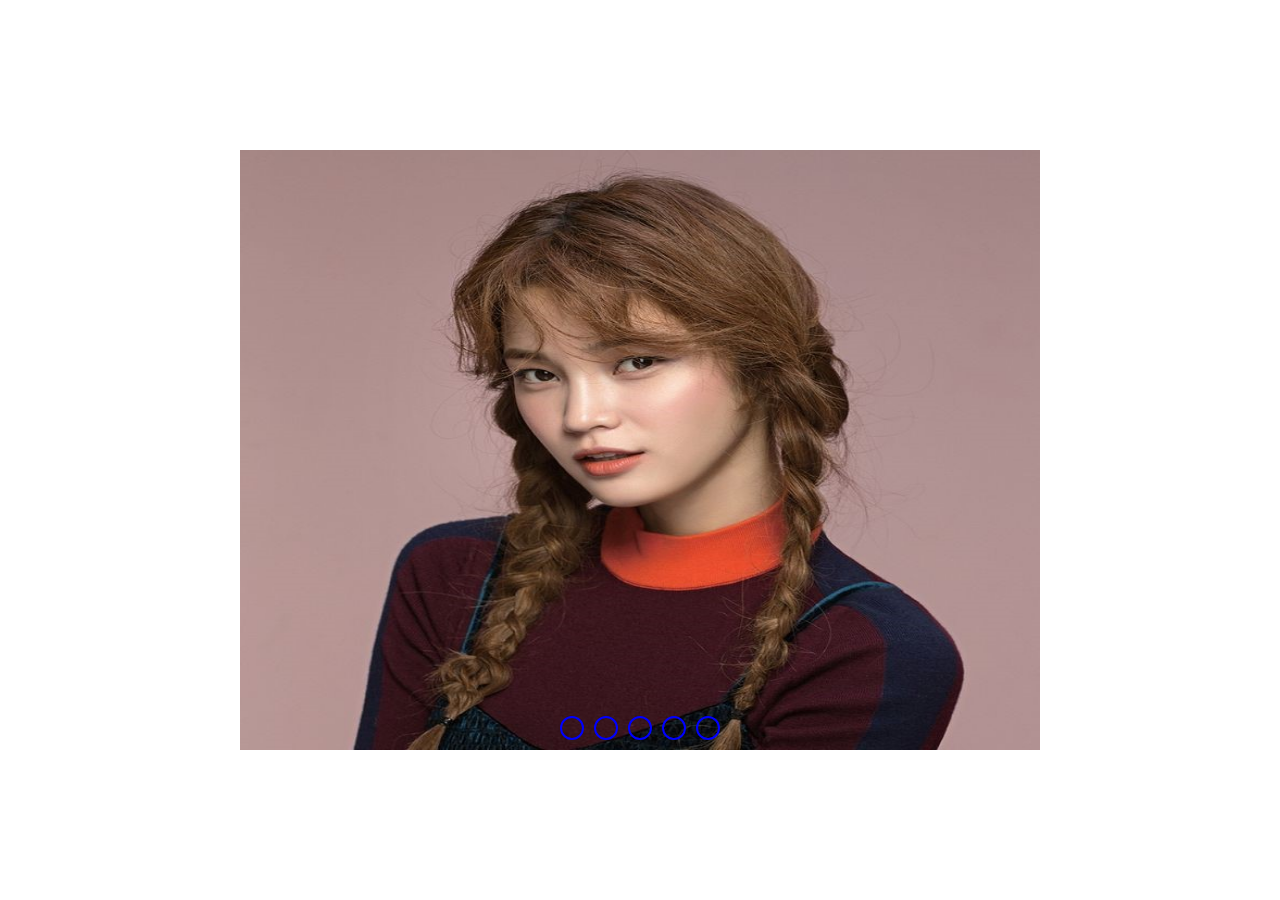
<file: index.html>
<!DOCTYPE html>
<html lang="en">
<head>
    <meta charset="UTF-8">
    <meta name="viewport" content="width=device-width, initial-scale=1.0">
    <link rel="stylesheet" href="style.css">
    <title>Document</title>
</head>
<body>
    <div class="slider">
        <input type="radio" name="slider" id="m1" checked>
        <input type="radio" name="slider" id="m2" checked>
        <input type="radio" name="slider" id="m3" checked>
        <input type="radio" name="slider" id="m4" checked>
        <input type="radio" name="slider" id="m5" checked>
        <div class="slides">
            <img src="assets/img1.jpeg" alt="m1">
            <img src="assets/img2.jpeg" alt="m1">
            <img src="assets/img3.jpeg" alt="m1">
            <img src="assets/img4.jpeg" alt="m1">
            <img src="assets/img5.jpeg" alt="m1">
        </div>
        <div class="navigation">
            <label for="m1"></label>
            <label for="m2"></label>
            <label for="m3"></label>
            <label for="m4"></label>
            <label for="m5"></label>
        </div>
    </div>
</body>
</html>
</file>
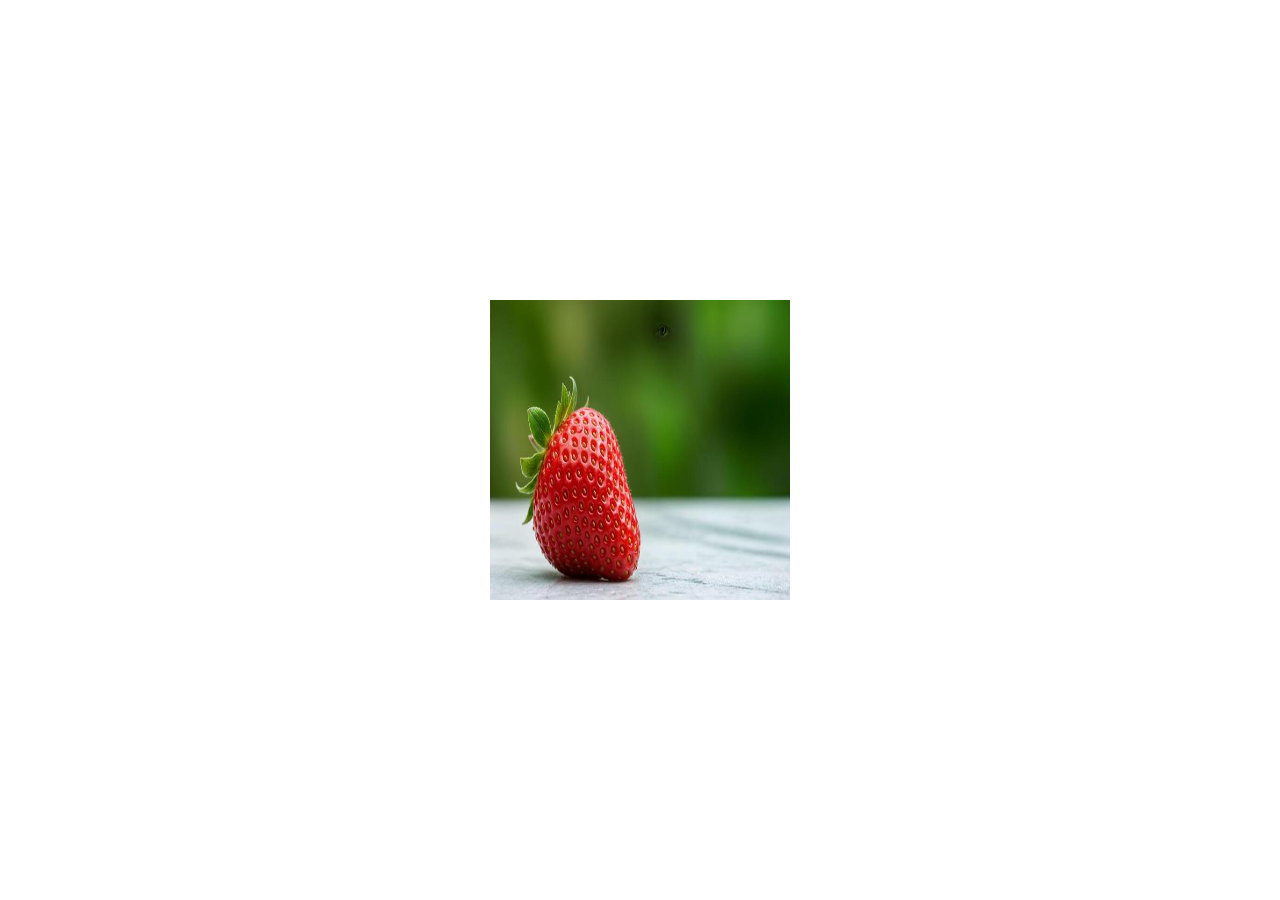
<file: slider2.html>
<!DOCTYPE html>
<html lang="en">
<head>
    <meta charset="UTF-8">
    <meta name="viewport" content="width=device-width, initial-scale=1.0">
    <link rel="stylesheet" href="style2.css">
    <title>Document</title>
</head>
<body>
    <div class="slider">
        <div class="slides">
            <img src="images/m1.jpg" alt="m1">
            <img src="images/m2.avif" alt="m2">
            <img src="images/m3.jpg" alt="m3">
            <img src="images/m4.webp" alt="m4">
            <img src="images/m5.jpg" alt="m5">
           
        </div>
    </div>
</body>
</html>
</file>
<file: style.css>
body{
    padding: 0;
    margin: 0;
    height: 100vh;
    display: flex;
    justify-content: center;
    align-items: center;
}
.slider{
    position: relative;
    height: 600px;
    width: 800px;
    overflow: hidden;

}
.slides{
    display: flex;
    justify-content: center;
    align-items: center;
    width: 500%;


}
.slides img{
    height: 600px;
    width: 800px;
}
.slider input{
    display: none;
}
.navigation{
    position: absolute;
    display: flex;
    justify-content: center;
    align-items: center;
    bottom: 10px;
    gap: 10px;
    left: 40%;
    
}
.navigation label{
    display: flex;
    height: 20px;
    width: 20px;
    border: 2px solid blue;
    border-radius: 50%;
    cursor: pointer;
}
.navigation label:hover{
    background-color: black;
    box-shadow: 0 0 25px rebeccapurple;

}
#m1:checked ~ .slides{
    margin-left: 0;
}
#m2:checked ~ .slides{
    margin-left: -100%;
}
#m3:checked ~ .slides{
    margin-left: -200%;
}
#m4:checked ~ .slides{
    margin-left: -300%;
}
#m5:checked ~ .slides{
    margin-left: -400%;
}
</file>
<file: style2.css>
body{
    margin: 0;
    padding: 0;
    height: 100vh;
    display: flex;
    justify-content: center;
    align-items: center;

}
.slider{
    position: relative;
    height: 300px;
    width: 300px;
    overflow: hidden;
}
.slides{
    display: flex;
    justify-content: center;
    align-items: center;
    width: 500%;
    animation: slide 15s infinite;

}
.slides img{
    height: 300px;
    width: 300px;
}
@keyframes slide {
    0%{
        transform: translateX(0);
    }
    20%{
        transform: translateX(-300px);
    }
    40%{
        transform: translateX(-600px);
    }
    60%{
        transform: translateX(-900px);
    }
    80%{
        transform: translateX(-1200px);
    }
    100%{
        transform: translateX(-1500px);
    }

    
}
</file>
